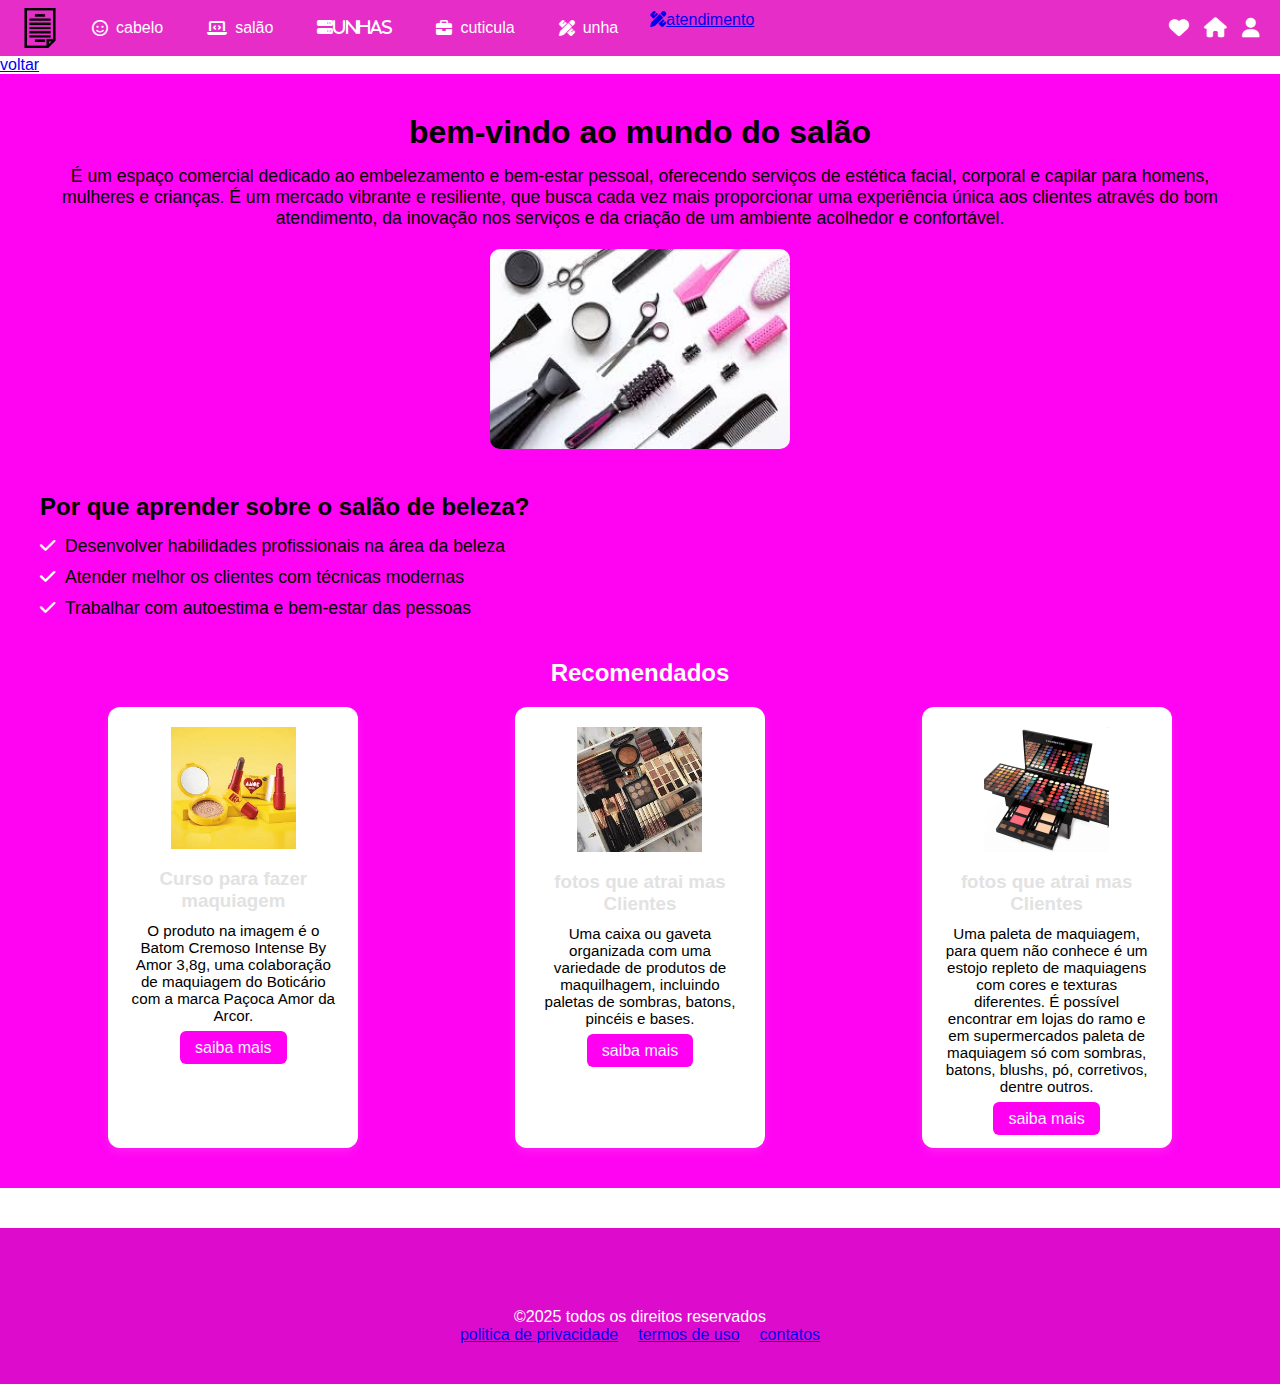
<file: index.html>
<!DOCTYPE html>
<html lang="pt-BR">
<head>
    <meta charset="UTF-8">
    <meta name="viewport" content="width=device-width, initial-scale=1.0">
    <title>Cabeçalho com Menu e Ícones</title>

    <!-- Importa os ícones do Font Awesome -->
    <!-- Essa biblioteca possui vários ícones prontos que podem ser usados com <i class="..."> -->
    <link rel="stylesheet" href="https://cdnjs.cloudflare.com/ajax/libs/font-awesome/6.5.0/css/all.min.css"&gt;

    <!-- Arquivo CSS externo onde você vai estilizar o cabeçalho -->
    <link rel="stylesheet" href="maquiagem.css">
    <link rel="stylesheet" href="maquiagem2.css">
</head>
<body>
   
<!-- Cabeçalho da página -->
<header class="cabecalho">
   
    <!-- Container do lado esquerdo: logo + menu -->
    <div class="container-esquerda">

        <!-- Logo do site -->
        <img src="caderno.png" alt="Logo" class="logo">

        <!-- Menu principal -->
        <ul class="lista-menu">

            <!-- ITEM 1: Programação -->
            <li>
                <!-- Ícone de código (fas = sólido, fa-code = ícone de código) -->
                <a href="#"><i class="fa-regular fa-face-smile"></i></i>cabelo</a>

                <!-- Submenu com linguagens -->
                <ul>
                    <!-- Ícone do Python (fab = marcas, fa-python = logo Python) -->
                    <li><a href="file:///C:/Users/aluno/Desktop/maquiagem/chapinha.html"><i class="fa-regular fa-heart"></i></i>chapinha</a></li>
                    <!-- Ícone do Java -->
                    <li><a href="#"><i class="fa-jelly-duo fa-regular fa-star"></i></i>pentes</a></li>
                    <!-- Ícone do JavaScript -->
                    <li><a href="#"><i class="fa-jelly-duo fa-regular fa-trophy"></i></i>escova</a></li>
                </ul>
            </li>

            <!-- ITEM 2: Front-end -->
            <li>
                <!-- Ícone laptop/código -->
                <a href="#"><i class="fas fa-laptop-code"></i>salão</a>
                <ul>
                    <li><a href="file:///C:/Users/aluno/Desktop/maquiagem/espelho.html"><i class="fa-solid fa-camera"></i></i>espelho</a></li>
                    <li><a href="#"><i class="fab fa-css3-alt"></i>toalhas</a></li>
                    <li><a href="#"><i class="fab fa-react"></i>shampoos</a></li>
                </ul>
            </li>

            <!-- ITEM 3: Infraestrutura -->
            <li>
                <a href="#"><i class="fas fa-server">unhas</i></a>
                <ul>
                    <li><a href="file:///C:/Users/aluno/Desktop/maquiagem/manicure.html"><i class="fas fa-network-wired"></i>manicure</a></li>
                    <li><a href="#"><i class="fas fa-cloud"></i>pedicure</a></li>
                </ul>
            </li>

            <!-- ITEM 4: Business -->
            <li>
                <a href="#"><i class="fas fa-briefcase"></i>cuticula</a>
                <ul>
                    <li><a href="file:///C:/Users/aluno/Desktop/maquiagem/alicate.html"><i class="fas fa-chart-line"></i> alicate</a></li>
                    <li><a href="#"><i class="fas fa-handshake"></i>esmalte</a></li>
                </ul>
            </li>

            <!-- ITEM 5: Design & UX -->
            <li>
                <a href="#"><i class="fas fa-pencil-ruler"></i>unha</a>
                <ul>
                    <li><a href="#"><i class="fas fa-paint-brush"></i>algodão</a></li>
                    <li><a href="#"><i class="fas fa-drafting-compass"></i>lixa de unhas</a></li>
                </ul>
            </li>

            <a href="file:///C:/Users/aluno/Desktop/maquiagem/atendimento.html"><i class="fas fa-pencil-ruler"></i>atendimento</a>
            <ul>
    </div>

    <!-- Container do lado direito: ícones de atalho -->
    <div class="container-direita">
        <!-- Ícone de coração -->
        <a href="#"><i class="fas fa-heart"></i></a>
        <!-- Ícone de home -->
        <a href="#"><i class="fas fa-home"></i></a>
        <!-- Ícone de usuário -->
        <a href="#"><i class="fas fa-user"></i></a>
    </div>
</header>
 <a href="maquiagem.html"class="btn-voltar">
      <span class="setinha"></span>
      voltar
 </a>
<!--segunda parte da pagina -->
<main class="conteudo">

    <!-- seção 1:introdução-->
     <section class="introducao">
        <h1>bem-vindo ao mundo do salão</h1>
        <p>É um espaço comercial dedicado ao embelezamento e bem-estar pessoal, oferecendo serviços de estética facial, corporal e capilar para homens, mulheres e crianças. 
 É um mercado vibrante e resiliente, que busca cada vez mais proporcionar uma experiência única aos clientes através do bom atendimento, da inovação nos serviços e da criação de 
    um ambiente acolhedor e confortável.</p>
    <img src="salão.jpg" alt="imagem de salão">
     </section>
     <section class="beneficios">
        <h2>Por que aprender sobre o salão de beleza?</h2>
        <ul>
            <li><i class="fa-solid fa-check"></i>Desenvolver habilidades profissionais na área da beleza</li>
            <li><i class="fa-solid fa-check"></i>Atender melhor os clientes com técnicas modernas</li>
            <li><i class="fa-solid fa-check"></i>Trabalhar com autoestima e bem-estar das pessoas</li>
        </ul>
     </section>
    </div>
    <section class="recursos">
        <h2> Recomendados</h2>
        <div class="cards">
            <div class="card">
                <img src="maquiagem2.jpg"alt="maquiagem">
                <h3>Curso para fazer maquiagem</h3>
                <p>O produto na imagem é o Batom Cremoso Intense By Amor 3,8g, uma colaboração de maquiagem do Boticário com a marca 
                    Paçoca Amor da Arcor. </p>
                    <A href="file:///C:/Users/aluno/Desktop/maquiagem/contato.html">saiba mais</a>
            </div>
        <div class="card">
            <img src="maquiagem3.jpg" alt="maquiagem3">
            <h3>fotos que atrai mas Clientes</h3>
            <p>Uma caixa ou gaveta organizada com uma variedade de produtos de maquilhagem, incluindo paletas de sombras,
                 batons, pincéis e bases.</p>
            <A href="file:///C:/Users/aluno/Desktop/maquiagem/paleta.html">saiba mais</a>
        </div>
                <div class="card">
                    <img src="paleta.jpg" alt="paleta">
                    <h3>fotos que atrai mas Clientes</h3>
                    <p>Uma paleta de maquiagem, para quem não conhece é um estojo repleto de maquiagens com cores e texturas diferentes. É possível encontrar em lojas do ramo 
                        e em supermercados paleta de maquiagem só com sombras, batons, blushs, pó, corretivos, dentre outros.</p>
                    <A href="file:///C:/Users/aluno/Desktop/maquiagem/paleta.html#">saiba mais</a>
                        </div>
                        </div>
    </section>
    </main>
    <footer class="rodape">
    <div class="container rodape">
    <p>&copy;2025 todos os direitos reservados</p>
    <ul class="links-rodape">
        <li><a href="file:///C:/Users/aluno/Desktop/maquiagem/paleta.html#">politica de privacidade</a></li>
        <li><a href="file:///C:/Users/aluno/Desktop/maquiagem/paleta.html#">termos de uso </a></li>
        <li><a href="file:///C:/Users/aluno/Desktop/maquiagem/contato.html">contatos</a></li>
    </ul>
    </div>
    
    </div>
    </footer>
    </body>
    </html>

</main>
</body>
</html>
</file>
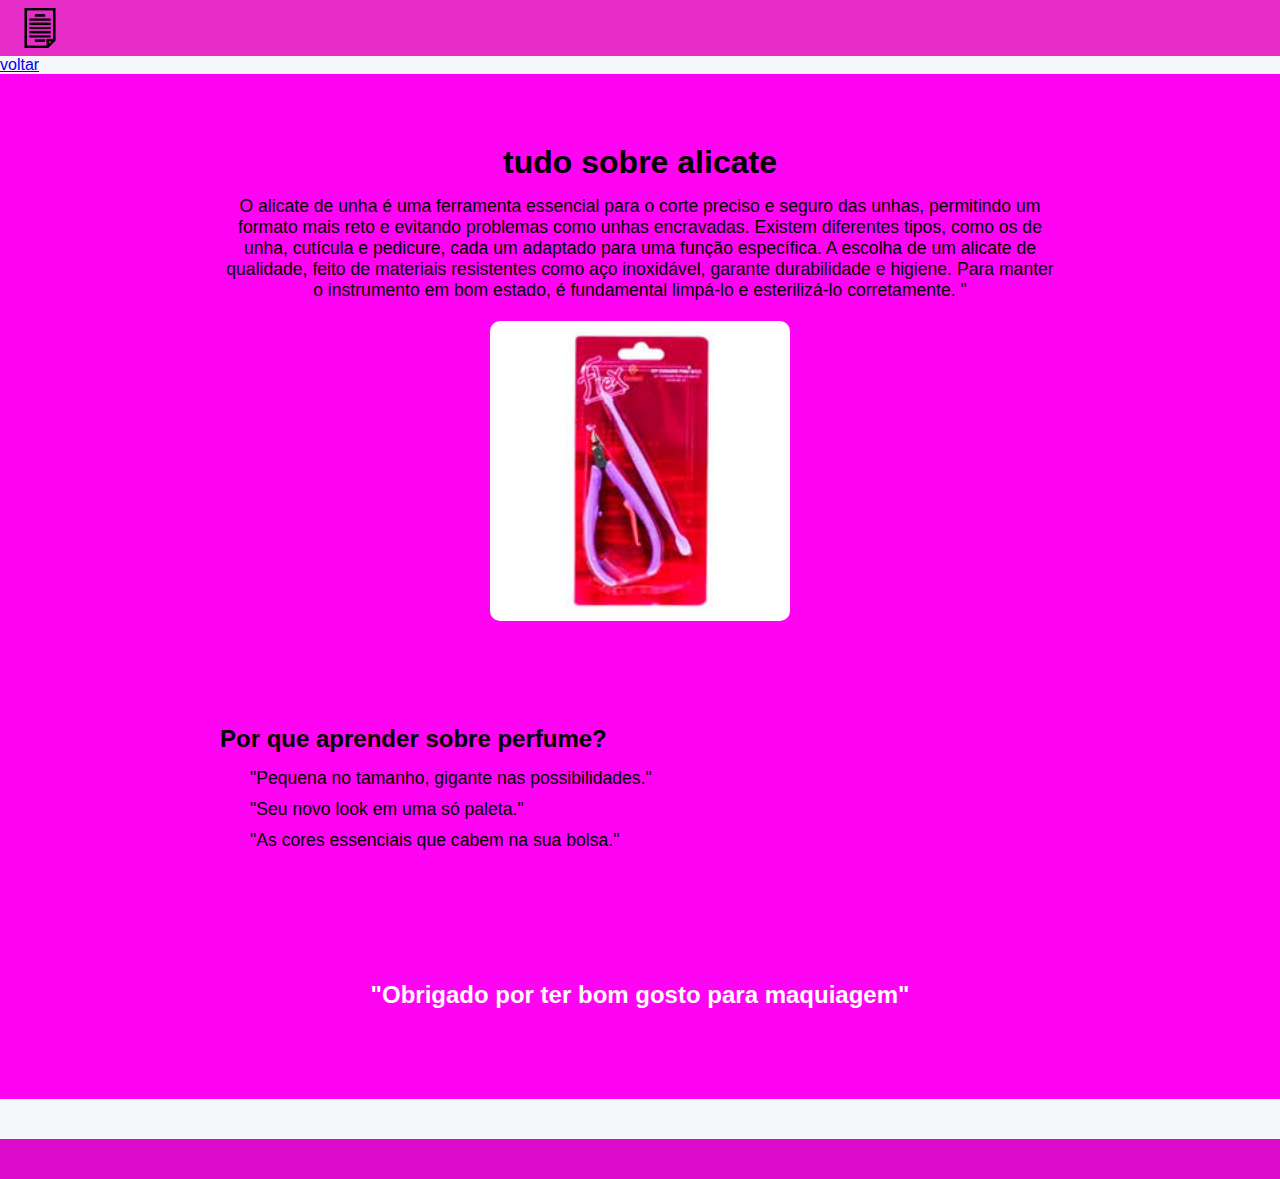
<file: alicate.html>
<!DOCTYPE html>
<html lang="pt-BR">
<head>
    <meta charset="UTF-8">
    <meta name="viewport" content="width=device-width, initial-scale=1.0">
    <title>Cabeçalho com Menu e Ícones</title>

    <!-- Importa os ícones do Font Awesome -->
    <!-- Essa biblioteca possui vários ícones prontos que podem ser usados com <i class="..."> -->
    <link rel="stylesheet" href="file:///C:/Users/aluno/Desktop/2108/index.html#"&gt;

    <!-- Arquivo CSS externo onde você vai estilizar o cabeçalho -->
    <link rel="stylesheet" href="maquiagem.css">
    <link rel="stylesheet" href="maquiagem2.css">
    <link rel="stylesheet" href="alicate.css">
</head>
<body>
   
<!-- Cabeçalho da página -->
<header class="cabecalho">
   
    <!-- Container do lado esquerdo: logo + menu -->
    <div class="container-esquerda">

        <!-- Logo do site -->
        <img src="caderno.png" alt="Logo" class="logo">

             

    </div>

    <!-- Container do lado direito: ícones de atalho -->
    <div class="container-direita">
        <!-- Ícone de coração -->
        <a href="#"><i class="fas fa-heart"></i></a>
        <!-- Ícone de home -->
        <a href="#"><i class="fas fa-home"></i></a>
        <!-- Ícone de usuário -->
        <a href="#"><i class="fas fa-user"></i></a>
    </div>
</header>
<a href="maquiagem.html"class="btn-voltar">
    <span class="setinha"></span>
    voltar
</a>

<!--segunda parte da página-->
<main class="conteudo">
     
    <!--seção 1: introdução-->
    <section class="introducao">
        <h1> tudo sobre alicate</h1>
        <p>O alicate de unha é uma ferramenta essencial para o corte preciso e seguro das unhas, permitindo um formato mais reto e evitando problemas como unhas encravadas.
             Existem diferentes tipos, como os de unha, cutícula e pedicure, cada um adaptado para uma função específica. A escolha de um alicate de qualidade, feito de materiais 
             resistentes como aço inoxidável, garante durabilidade e higiene. Para manter o instrumento em bom estado, é fundamental limpá-lo e esterilizá-lo corretamente. 
            "

        </p>
              <img src="alicate.jpg" alt="imagem de perfume">
    </section>
    <section class="beneficios">
        <h2>Por que aprender sobre perfume?</h2>
        <ul>
            <li><i class="fa-solid fa-check"></i> "Pequena no tamanho, gigante nas possibilidades."<li></li>
            <li><i class="fa-solid fa-check"></i> "Seu novo look em uma só paleta."</li></li>
            <li><i class="fa-solid fa-check"></i> "As cores essenciais que cabem na sua bolsa."</li></li>
        </ul>
    </section>
    <section class="recursos">
        <h2> "Obrigado por ter bom gosto para maquiagem"</h2>
        
 </section>
</main>
 <footer class="rodape">
   
</ul>
    </div>
 </footer>
</body>
</html>
</file>
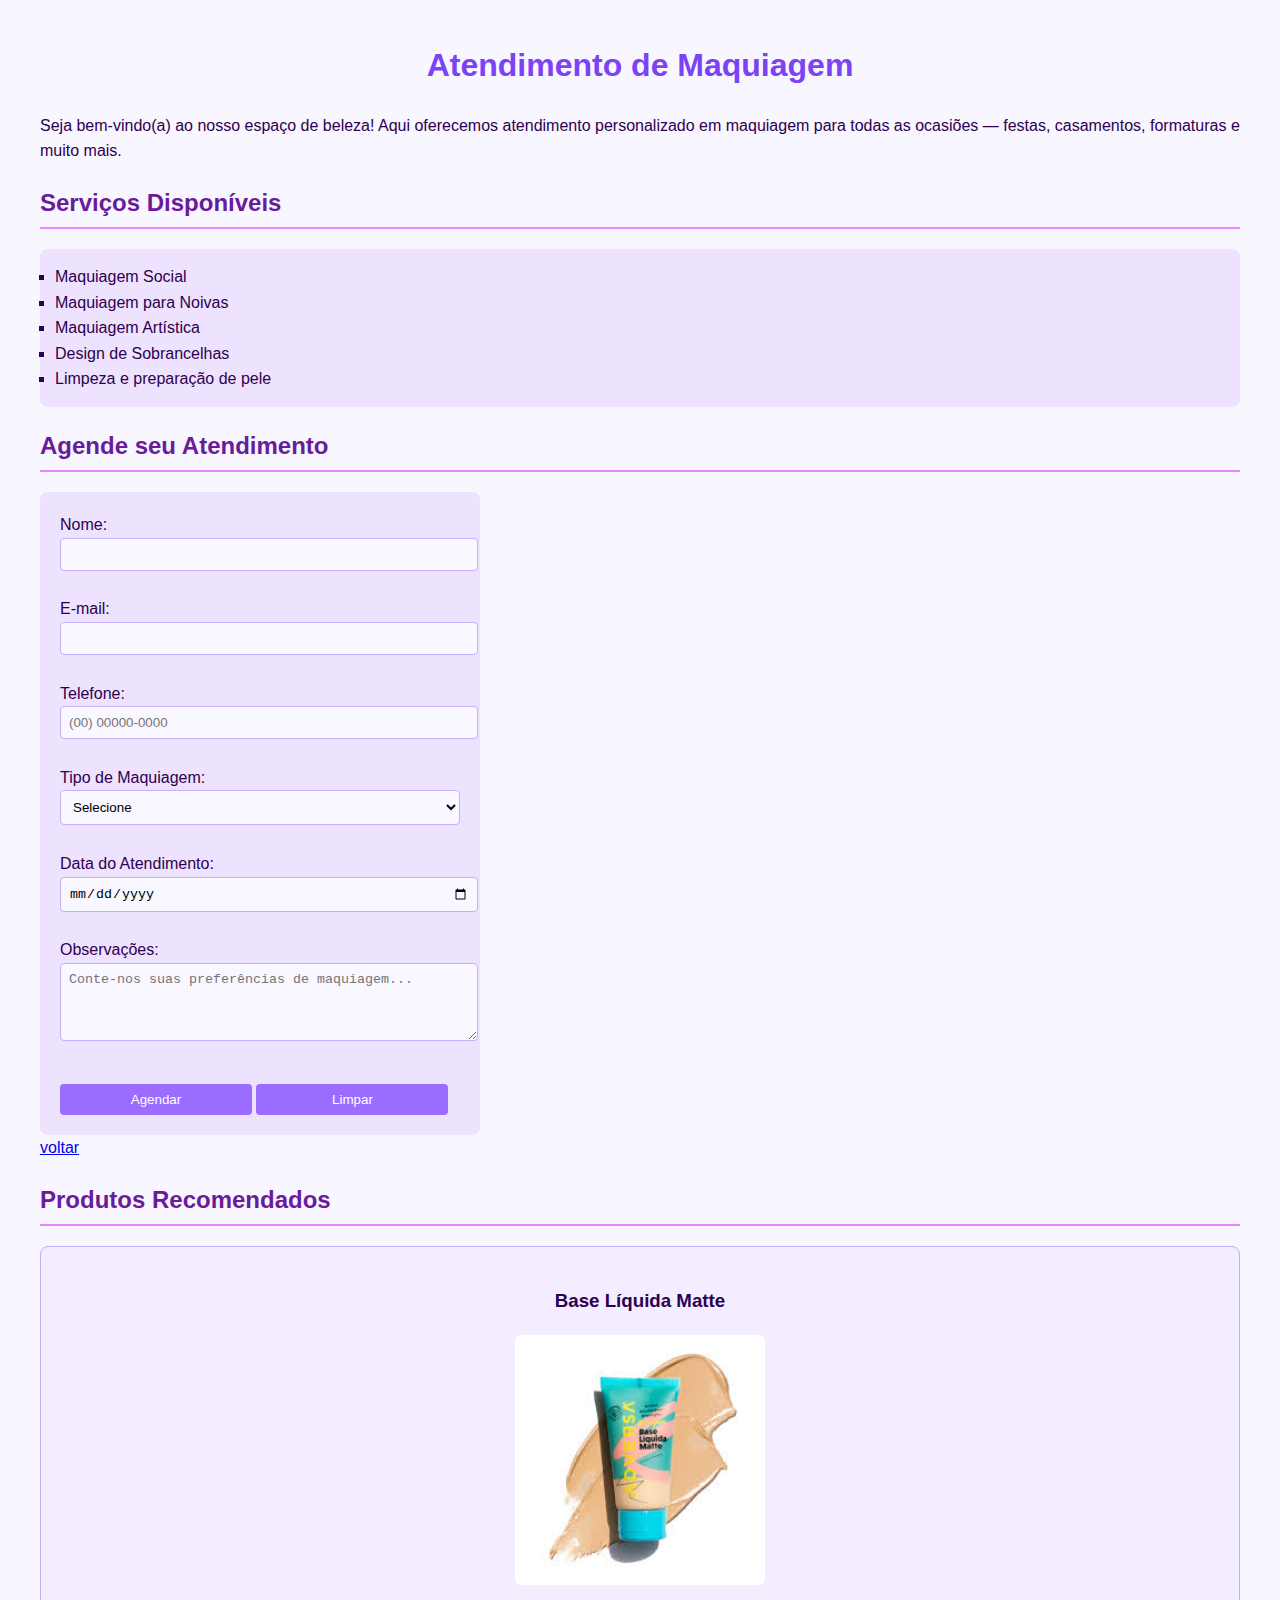
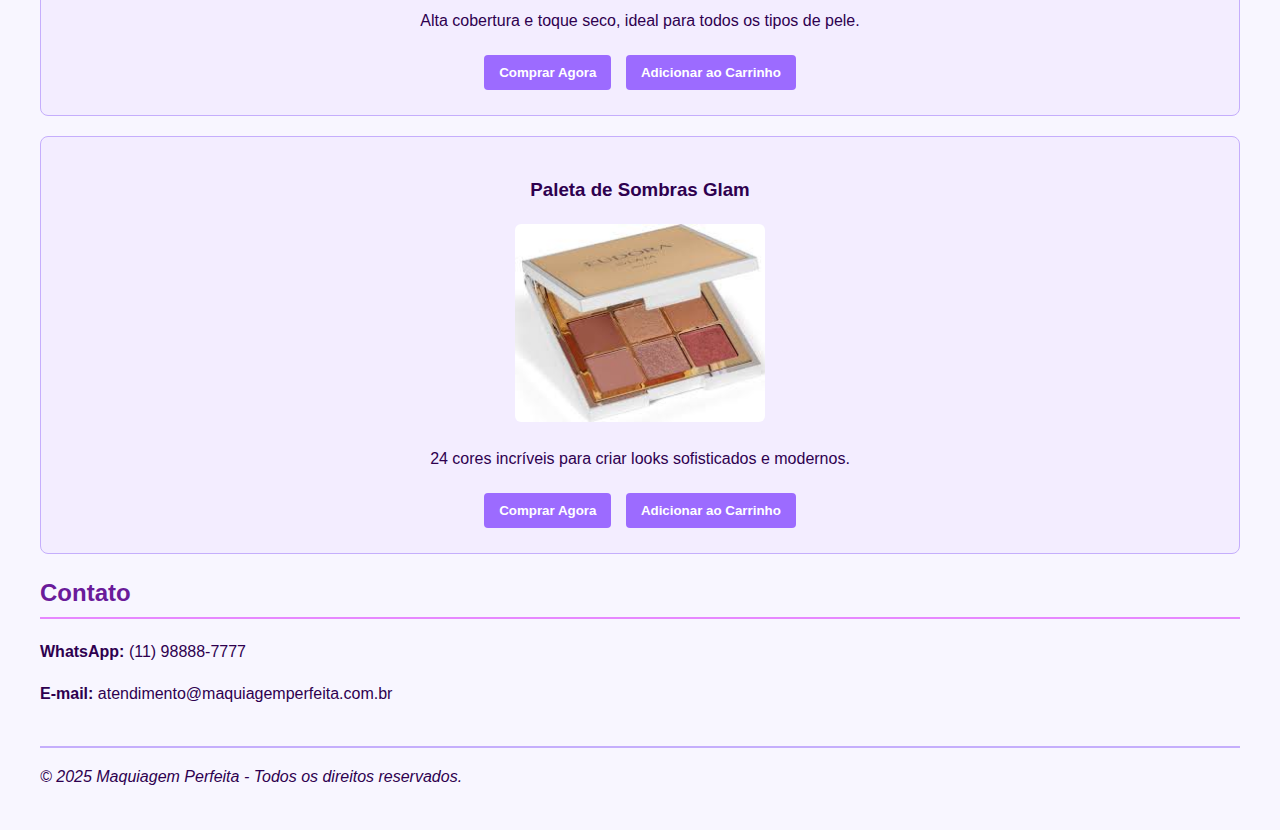
<file: atendimento.html>
<!DOCTYPE html>
<html lang="pt-BR">
<head>
    <meta charset="UTF-8">
    <title>Atendimento de Maquiagem</title>
    <link rel="stylesheet" href="atendimento.css">
</head>
<body>
    <h1>Atendimento de Maquiagem</h1>

    <p>Seja bem-vindo(a) ao nosso espaço de beleza! Aqui oferecemos atendimento personalizado em maquiagem para todas as ocasiões — festas, casamentos, formaturas e muito mais.</p>

    <h2>Serviços Disponíveis</h2>
    <ul>
        <li>Maquiagem Social</li>
        <li>Maquiagem para Noivas</li>
        <li>Maquiagem Artística</li>
        <li>Design de Sobrancelhas</li>
        <li>Limpeza e preparação de pele</li>
    </ul>

    <h2>Agende seu Atendimento</h2>
    <form action="#" method="post">
        <label for="nome">Nome:</label><br>
        <input type="text" id="nome" name="nome" required><br><br>

        <label for="email">E-mail:</label><br>
        <input type="email" id="email" name="email" required><br><br>

        <label for="telefone">Telefone:</label><br>
        <input type="tel" id="telefone" name="telefone" placeholder="(00) 00000-0000" required><br><br>

        <label for="servico">Tipo de Maquiagem:</label><br>
        <select id="servico" name="servico" required>
            <option value="">Selecione</option>
            <option value="social">Maquiagem Social</option>
            <option value="noiva">Maquiagem para Noivas</option>
            <option value="artistica">Maquiagem Artística</option>
            <option value="sobrancelha">Design de Sobrancelhas</option>
        </select><br><br>

        <label for="data">Data do Atendimento:</label><br>
        <input type="date" id="data" name="data" required><br><br>

        <label for="mensagem">Observações:</label><br>
        <textarea id="mensagem" name="mensagem" rows="4" cols="30" placeholder="Conte-nos suas preferências de maquiagem..."></textarea><br><br>

        <input type="submit" value="Agendar">
        <input type="reset" value="Limpar">
    </form>
    <header>
        <a href="maquiagem.html"class="btn-voltar">
            <span class="setinha"></span>
            voltar
       </a>

    <h2>Produtos Recomendados</h2>
    <div class="produto">
        <h3>Base Líquida Matte</h3>
        <img src="base.jpg" alt="Base líquida" width="250">
        <p>Alta cobertura e toque seco, ideal para todos os tipos de pele.</p>
        <button>Comprar Agora</button>
        <button>Adicionar ao Carrinho</button>
    </div>

    <div class="produto">
        <h3>Paleta de Sombras Glam</h3>
        <img src="paleta2.jpg" alt="Paleta de sombras" width="250">
        <p>24 cores incríveis para criar looks sofisticados e modernos.</p>
        <button>Comprar Agora</button>
        <button>Adicionar ao Carrinho</button>
    </div>

    <h2>Contato</h2>
    <p><strong>WhatsApp:</strong> (11) 98888-7777</p>
    <p><strong>E-mail:</strong> atendimento@maquiagemperfeita.com.br</p>

    <hr>
    <p><em>© 2025 Maquiagem Perfeita - Todos os direitos reservados.</em></p>
</body>
</html>
</header>
</file>
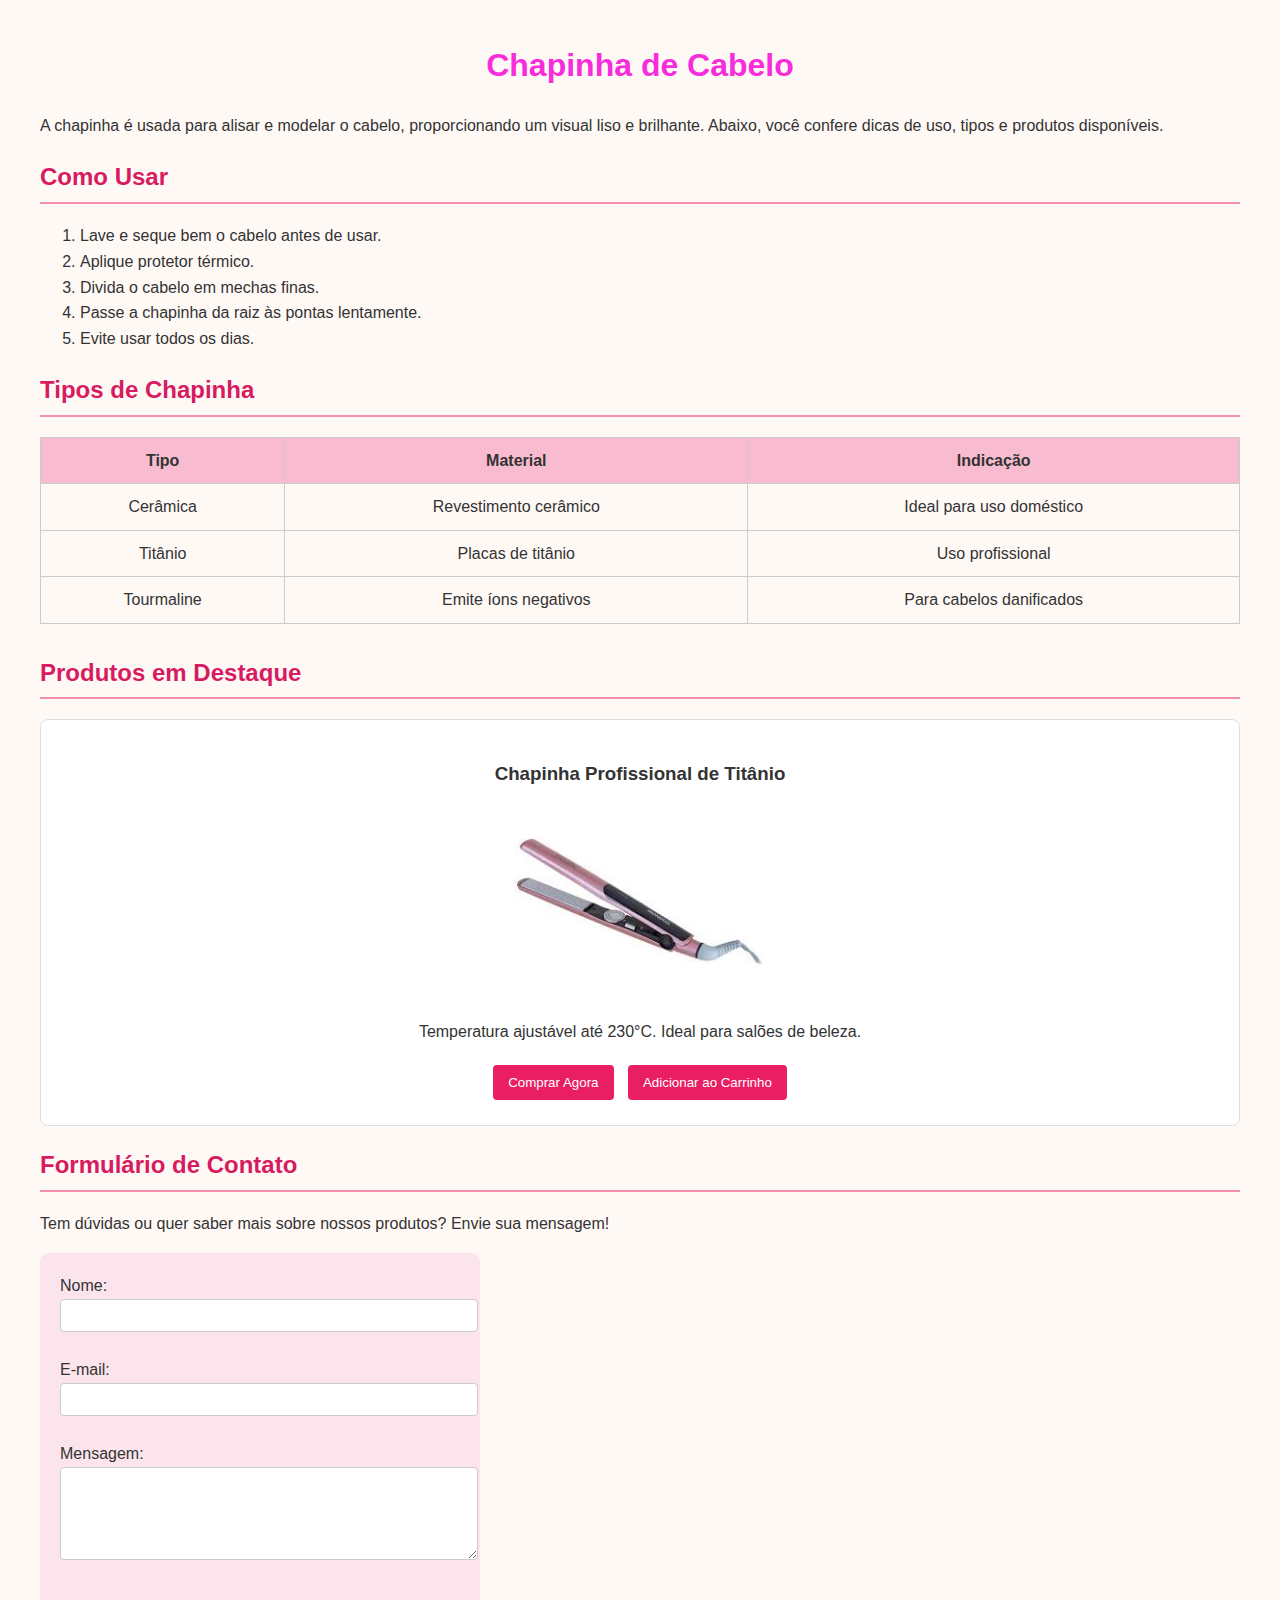
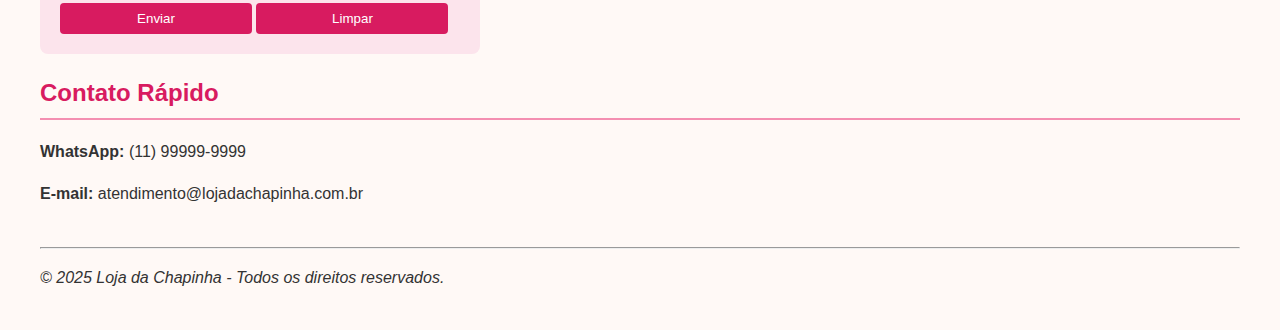
<file: chapinha.html>
<!DOCTYPE html>
<html lang="pt-BR">
<head>
    <meta charset="UTF-8">
    <title>Chapinha - Loja e Dicas</title>
    <!-- linka o CSS externo -->
    <link rel="stylesheet" href="chapinha.css">
</head>
<body>
    <h1>Chapinha de Cabelo</h1>

    <p>A chapinha é usada para alisar e modelar o cabelo, proporcionando um visual liso e brilhante. Abaixo, você confere dicas de uso, tipos e produtos disponíveis.</p>

    <h2>Como Usar</h2>
    <ol>
        <li>Lave e seque bem o cabelo antes de usar.</li>
        <li>Aplique protetor térmico.</li>
        <li>Divida o cabelo em mechas finas.</li>
        <li>Passe a chapinha da raiz às pontas lentamente.</li>
        <li>Evite usar todos os dias.</li>
    </ol>

    <h2>Tipos de Chapinha</h2>
    <table>
        <tr>
            <th>Tipo</th>
            <th>Material</th>
            <th>Indicação</th>
        </tr>
        <tr>
            <td>Cerâmica</td>
            <td>Revestimento cerâmico</td>
            <td>Ideal para uso doméstico</td>
        </tr>
        <tr>
            <td>Titânio</td>
            <td>Placas de titânio</td>
            <td>Uso profissional</td>
        </tr>
        <tr>
            <td>Tourmaline</td>
            <td>Emite íons negativos</td>
            <td>Para cabelos danificados</td>
        </tr>
    </table>

    <h2>Produtos em Destaque</h2>

    <div class="produto">
        <h3>Chapinha Profissional de Titânio</h3>
        <img src="chapinha.jpg" alt="Chapinha de titânio">
        <p>Temperatura ajustável até 230°C. Ideal para salões de beleza.</p>
        <button>Comprar Agora</button>
        <button>Adicionar ao Carrinho</button>
    </div>


    <h2>Formulário de Contato</h2>
    <p>Tem dúvidas ou quer saber mais sobre nossos produtos? Envie sua mensagem!</p>

    <form action="#" method="post">
        <label for="nome">Nome:</label><br>
        <input type="text" id="nome" name="nome" required><br><br>

        <label for="email">E-mail:</label><br>
        <input type="email" id="email" name="email" required><br><br>

        <label for="mensagem">Mensagem:</label><br>
        <textarea id="mensagem" name="mensagem" rows="5" cols="30" required></textarea><br><br>

        <input type="submit" value="Enviar">
        <input type="reset" value="Limpar">
    </form>

    <h2>Contato Rápido</h2>
    <p><strong>WhatsApp:</strong> (11) 99999-9999</p>
    <p><strong>E-mail:</strong> atendimento@lojadachapinha.com.br</p>

    <hr>
    <p><em>© 2025 Loja da Chapinha - Todos os direitos reservados.</em></p>
</body>
</html>
</file>
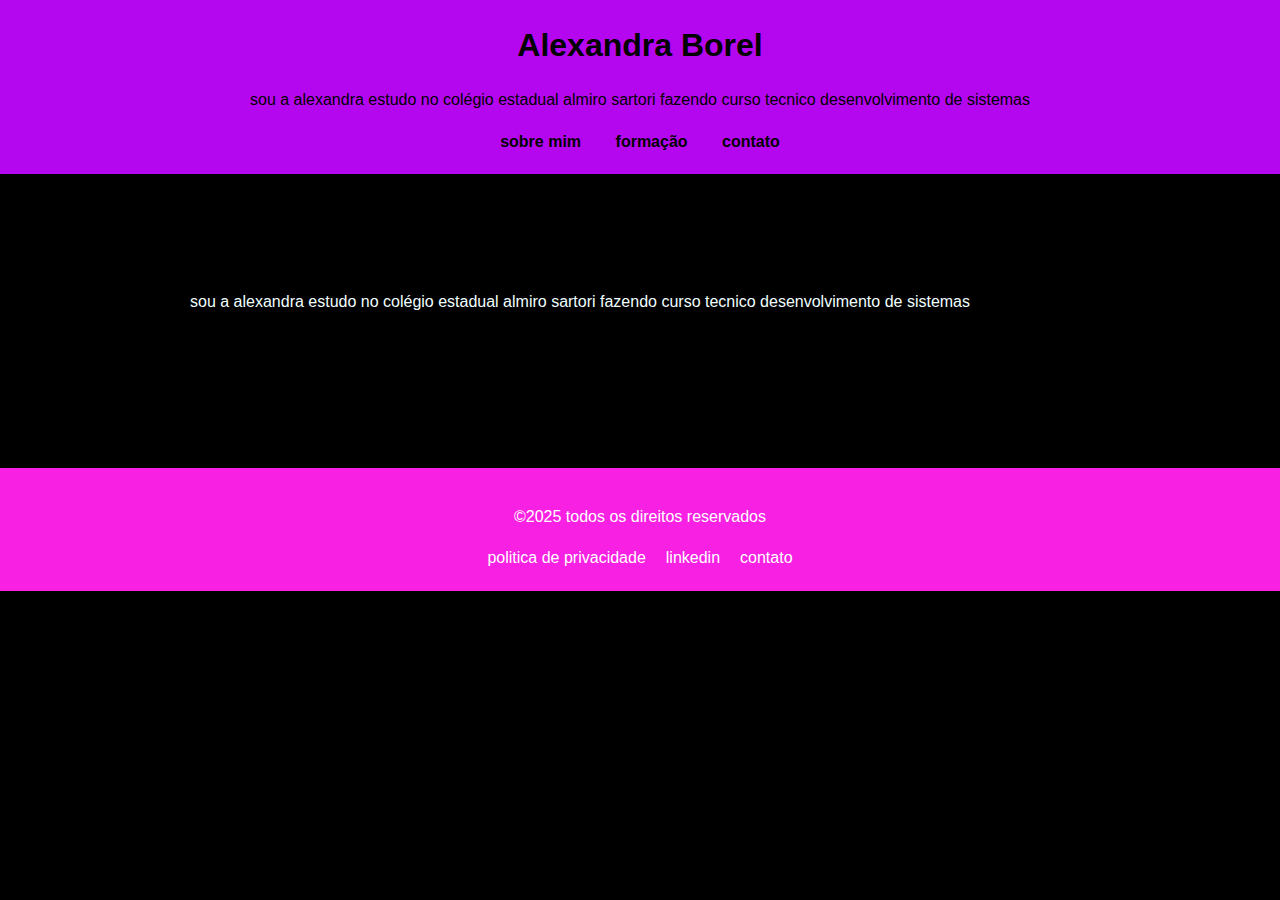
<file: contato.html>
<!DOCTYPE html>
<html lang="en">
<head>
    <meta charset="UTF-8">
    <meta name="viewport" content="width=device-width, initial-scale=1.0">
    <title>Sobre mim</title>
    <link rel="stylesheet" href="contato.css">
<body>
    
    <header>
        <h1>Alexandra Borel</h1>
        <p>sou  a alexandra estudo no colégio estadual almiro sartori fazendo curso 
            tecnico desenvolvimento de sistemas</p>
        <nav>
            <a href="#sobre">sobre mim</a>
            <a href="#formação">formação</a>
            <a href="#contato">contato</a>
        </nav>
    </header>

    <section id="sobre">
        <div class="card">
        <h2>sobre mim </h2>
        <p>sou  a alexandra estudo no colégio estadual almiro sartori fazendo curso 
            tecnico desenvolvimento de sistemas</p>
            <h2>formação</h2>
           
        </div>
    </section>
    <footer class="rodape"
  <div class="container rodape">
    <p>&copy;2025 todos os direitos reservados</p>
    <ul class="links-rodape">
        <li><a href="file:///C:/Users/aluno/Desktop/maquiagem/maquiagem.html#">politica de privacidade</a></li>
        <li><a href="https://www.linkedin.com/feed/">linkedin </a></li>
        <li><a href=""></a>contato</li>

    </ul>
   </div>
</body>
</html>
</file>
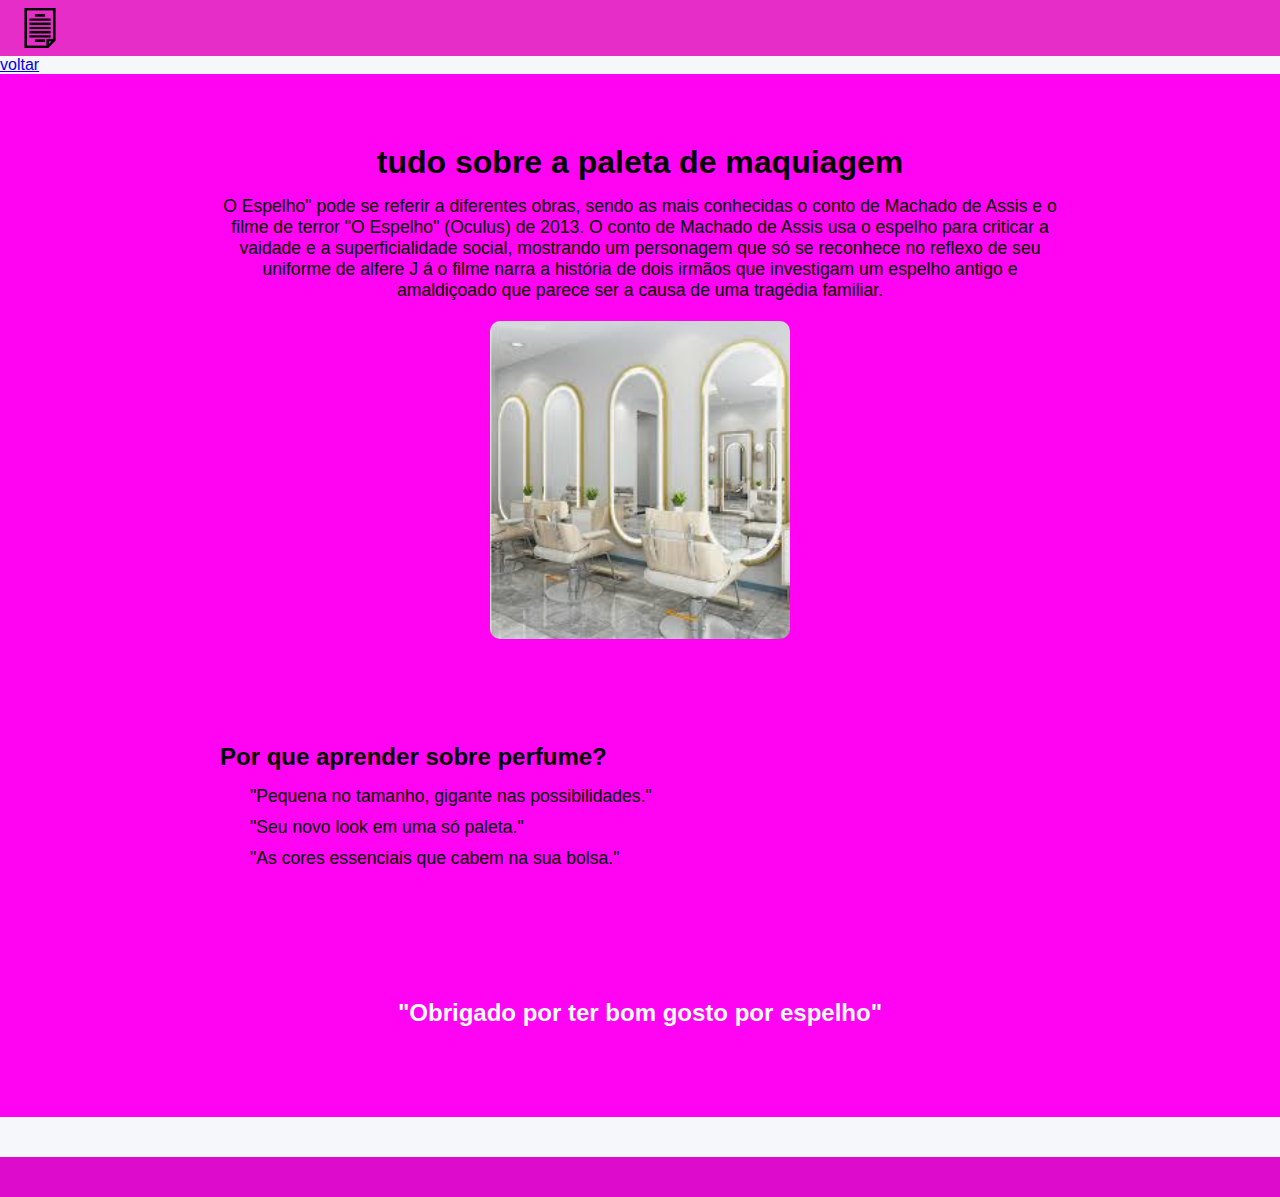
<file: espelho.html>
<!DOCTYPE html>
<html lang="pt-BR">
<head>
    <meta charset="UTF-8">
    <meta name="viewport" content="width=device-width, initial-scale=1.0">
    <title>Cabeçalho com Menu e Ícones</title>

    <!-- Importa os ícones do Font Awesome -->
    <!-- Essa biblioteca possui vários ícones prontos que podem ser usados com <i class="..."> -->
    <link rel="stylesheet" href="file:///C:/Users/aluno/Desktop/2108/index.html#"&gt;

    <!-- Arquivo CSS externo onde você vai estilizar o cabeçalho -->
    <link rel="stylesheet" href="maquiagem.css">
    <link rel="stylesheet" href="maquiagem2.css">
    <link rel="stylesheet" href="espelho.css">
</head>
<body>
   
<!-- Cabeçalho da página -->
<header class="cabecalho">
   
    <!-- Container do lado esquerdo: logo + menu -->
    <div class="container-esquerda">

        <!-- Logo do site -->
        <img src="caderno.png" alt="Logo" class="logo">

             

    </div>

    <!-- Container do lado direito: ícones de atalho -->
    <div class="container-direita">
        <!-- Ícone de coração -->
        <a href="#"><i class="fas fa-heart"></i></a>
        <!-- Ícone de home -->
        <a href="#"><i class="fas fa-home"></i></a>
        <!-- Ícone de usuário -->
        <a href="#"><i class="fas fa-user"></i></a>
    </div>
</header>
<a href="maquiagem.html"class="btn-voltar">
    <span class="setinha"></span>
    voltar
</a>

<!--segunda parte da página-->
<main class="conteudo">
     
    <!--seção 1: introdução-->
    <section class="introducao">
        <h1> tudo sobre a paleta de maquiagem</h1>
        <p>O Espelho" pode se referir a diferentes obras, sendo as mais conhecidas o conto de Machado de Assis e o filme de terror "O Espelho" (Oculus) de 2013.
             O conto de Machado de Assis usa o espelho para criticar a vaidade e a superficialidade social, mostrando um personagem que só se reconhece no reflexo de seu uniforme de alfere J
         á o filme narra a história de dois irmãos que investigam um espelho antigo e amaldiçoado que parece ser a causa de uma tragédia familiar.   </p>
              <img src="espelho.jpg" alt="imagem de perfume">
    </section>
    <section class="beneficios">
        <h2>Por que aprender sobre perfume?</h2>
        <ul>
            <li><i class="fa-solid fa-check"></i> "Pequena no tamanho, gigante nas possibilidades."<li></li>
            <li><i class="fa-solid fa-check"></i> "Seu novo look em uma só paleta."</li></li>
            <li><i class="fa-solid fa-check"></i> "As cores essenciais que cabem na sua bolsa."</li></li>
        </ul>
    </section>
    <section class="recursos">
        <h2> "Obrigado por ter bom gosto por espelho"</h2>
        
 </section>
</main>
 <footer class="rodape">
   
</ul>
    </div>
 </footer>
</body>
</html>
</file>
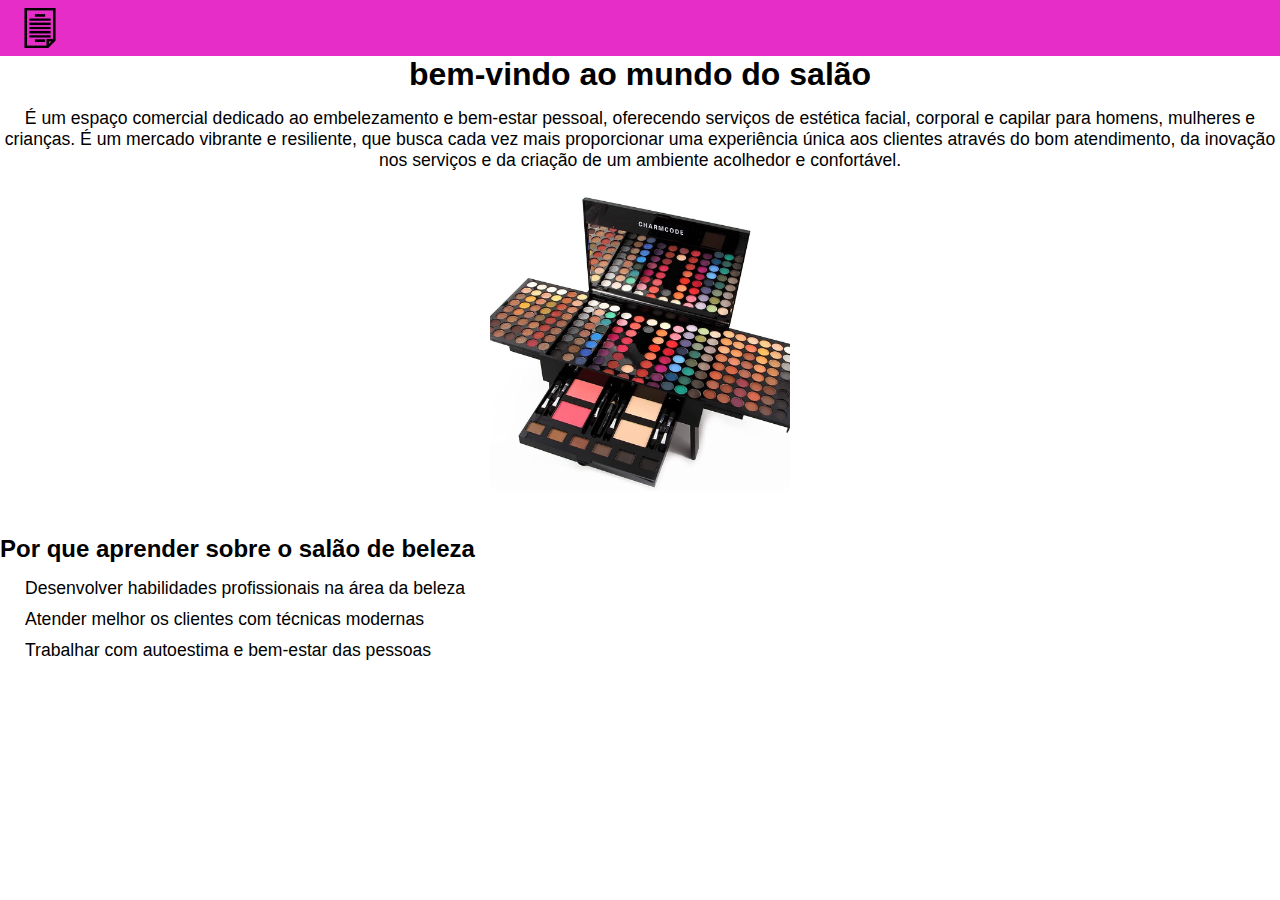
<file: foto.html>
<!DOCTYPE html>
<html lang="pt-BR">
<head>
    <meta charset="UTF-8">
    <meta name="viewport" content="width=device-width, initial-scale=1.0">
    <title>Cabeçalho com Menu e Ícones</title>

    <!-- Importa os ícones do Font Awesome -->
    <!-- Essa biblioteca possui vários ícones prontos que podem ser usados com <i class="..."> -->
    <link rel="stylesheet" href="https://cdnjs.cloudflare.com/ajax/libs/font-awesome/6.5.0/css/all.min.css"&gt;

    <!-- Arquivo CSS externo onde você vai estilizar o cabeçalho -->
   <link rel="stylesheet" href="maquiagem.css">
   <link rel="stylesheet" href="maquiagem2.css">
 
</head>
<body>
   
<!-- Cabeçalho da página -->
<header class="cabecalho">
   
    <!-- Container do lado esquerdo: logo + menu -->
    <div class="container-esquerda">

        <!-- Logo do site -->
        <img src="caderno.png" alt="Logo" class="logo">

        <!-- Menu principal -->
        <ul class="lista-menu">

         
</header>
     
    <!--seção 1: introdução-->
    <section class="introducao">
            <h1>bem-vindo ao mundo do salão</h1>
            <p>É um espaço comercial dedicado ao embelezamento e bem-estar pessoal, oferecendo serviços de estética facial, corporal e capilar para homens, mulheres e crianças. 
     É um mercado vibrante e resiliente, que busca cada vez mais proporcionar uma experiência única aos clientes através do bom atendimento, da inovação nos serviços e da criação de 
        um ambiente acolhedor e confortável.</p>
              <img src="paleta.jpg" alt="imagem de perfume">
    </section>
    <section class="beneficios">
        <h2>Por que aprender sobre o salão de beleza</h2>
        <ul>
            <li><i class="fa-solid fa-check"></i>Desenvolver habilidades profissionais na área da beleza</li>
            <li><i class="fa-solid fa-check"></i>Atender melhor os clientes com técnicas modernas</li>
            <li><i class="fa-solid fa-check"></i>Trabalhar com autoestima e bem-estar das pessoas</li>
        </ul>
    </section>
</file>
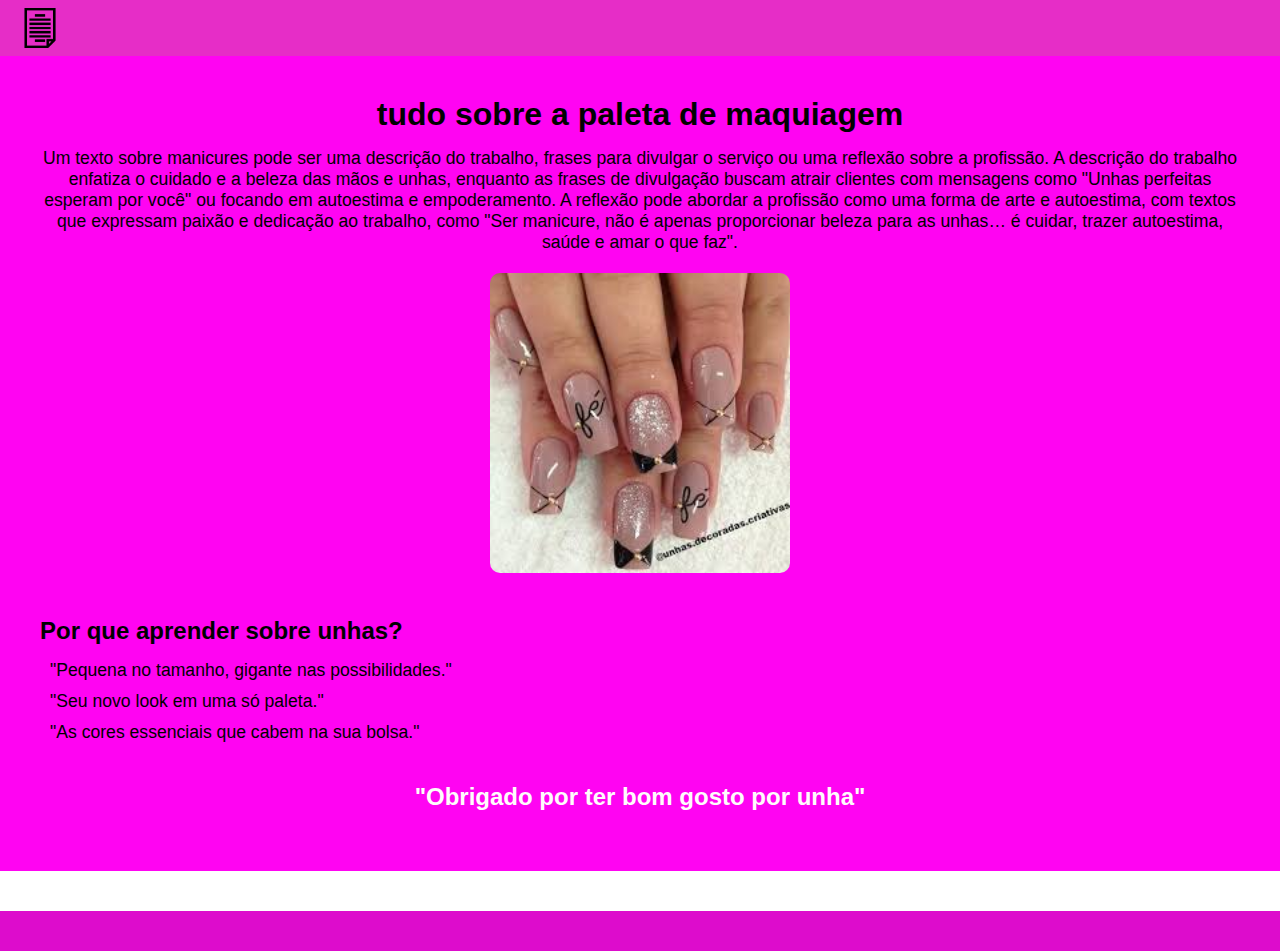
<file: manicure.html>
<!DOCTYPE html>
<html lang="pt-BR">
<head>
    <meta charset="UTF-8">
    <meta name="viewport" content="width=device-width, initial-scale=1.0">
    <title>Cabeçalho com Menu e Ícones</title>

    <!-- Importa os ícones do Font Awesome -->
    <!-- Essa biblioteca possui vários ícones prontos que podem ser usados com <i class="..."> -->
    <link rel="stylesheet" href="file:///C:/Users/aluno/Desktop/2108/index.html#"&gt;

    <!-- Arquivo CSS externo onde você vai estilizar o cabeçalho -->
    <link rel="stylesheet" href="maquiagem.css">
    <link rel="stylesheet" href="maquiagem2.css">
    <link rel="stylesheet" href="manicure.css">
</head>
<body>
   
<!-- Cabeçalho da página -->
<header class="cabecalho">
   
    <!-- Container do lado esquerdo: logo + menu -->
    <div class="container-esquerda">

        <!-- Logo do site -->
        <img src="caderno.png" alt="Logo" class="logo">

             

    </div>

    <!-- Container do lado direito: ícones de atalho -->
    <div class="container-direita">
        <!-- Ícone de coração -->
        <a href="#"><i class="fas fa-heart"></i></a>
        <!-- Ícone de home -->
        <a href="#"><i class="fas fa-home"></i></a>
        <!-- Ícone de usuário -->
        <a href="#"><i class="fas fa-user"></i></a>
    </div>
</header>
<!--segunda parte da página-->
<main class="conteudo">
     
    <!--seção 1: introdução-->
    <section class="introducao">
        <h1> tudo sobre a paleta de maquiagem</h1>
        <p>Um texto sobre manicures pode ser uma descrição do trabalho, frases para divulgar o serviço ou uma reflexão sobre a profissão.
             A descrição do trabalho enfatiza o cuidado e a beleza das mãos e unhas, enquanto as frases de divulgação buscam atrair clientes com mensagens como 
             "Unhas perfeitas esperam por você" ou focando em autoestima e empoderamento. A reflexão pode abordar a profissão como uma forma de arte e autoestima,
              com textos que expressam paixão e dedicação ao trabalho, como "Ser manicure, não é apenas proporcionar beleza para as unhas… é cuidar, trazer autoestima, saúde e amar o que faz". 
        </p>
              <img src="unha.jpg" alt="imagem de perfume">
    </section>
    <section class="beneficios">
        <h2>Por que aprender sobre unhas?</h2>
        <ul>
            <li><i class="fa-solid fa-check"></i> "Pequena no tamanho, gigante nas possibilidades."<li></li>
            <li><i class="fa-solid fa-check"></i> "Seu novo look em uma só paleta."</li></li>
            <li><i class="fa-solid fa-check"></i> "As cores essenciais que cabem na sua bolsa."</li></li> 
        </ul>
    </section>
    <section class="recursos">
        <h2> "Obrigado por ter bom gosto por unha"</h2>
        
 </section>
</main>
 <footer class="rodape">
   
</ul>
    </div>
 </footer>
</body>
</html>
</file>
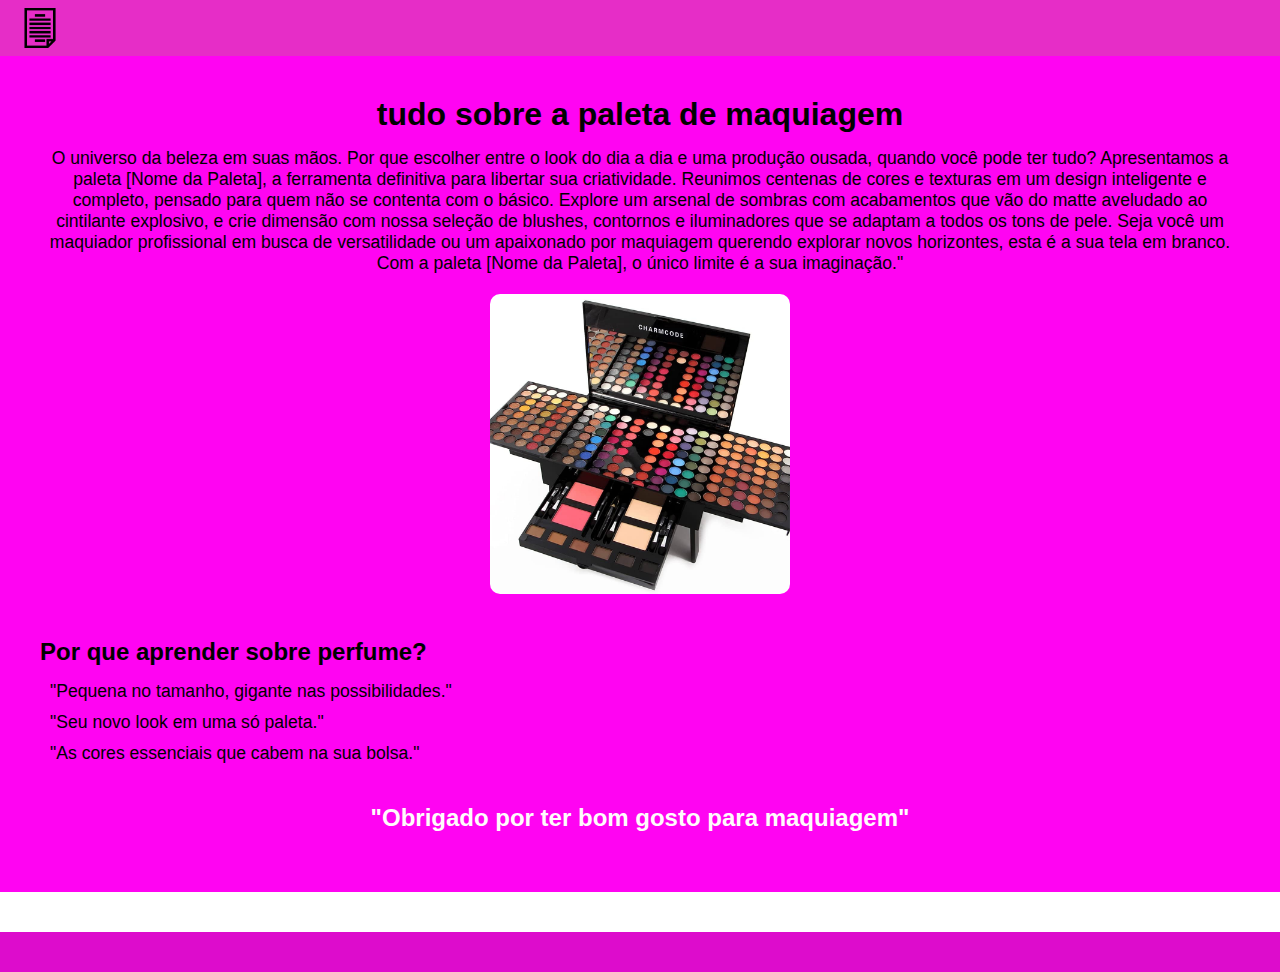
<file: paleta.html>
<!DOCTYPE html>
<html lang="pt-BR">
<head>
    <meta charset="UTF-8">
    <meta name="viewport" content="width=device-width, initial-scale=1.0">
    <title>Cabeçalho com Menu e Ícones</title>

    <!-- Importa os ícones do Font Awesome -->
    <!-- Essa biblioteca possui vários ícones prontos que podem ser usados com <i class="..."> -->
    <link rel="stylesheet" href="file:///C:/Users/aluno/Desktop/2108/index.html#"&gt;

    <!-- Arquivo CSS externo onde você vai estilizar o cabeçalho -->
    <link rel="stylesheet" href="maquiagem.css">
    <link rel="stylesheet" href="maquiagem2.css">
</head>
<body>
   
<!-- Cabeçalho da página -->
<header class="cabecalho">
   
    <!-- Container do lado esquerdo: logo + menu -->
    <div class="container-esquerda">

        <!-- Logo do site -->
        <img src="caderno.png" alt="Logo" class="logo">

             

    </div>

    <!-- Container do lado direito: ícones de atalho -->
    <div class="container-direita">
        <!-- Ícone de coração -->
        <a href="#"><i class="fas fa-heart"></i></a>
        <!-- Ícone de home -->
        <a href="#"><i class="fas fa-home"></i></a>
        <!-- Ícone de usuário -->
        <a href="#"><i class="fas fa-user"></i></a>
    </div>
</header>
<!--segunda parte da página-->
<main class="conteudo">
     
    <!--seção 1: introdução-->
    <section class="introducao">
        <h1> tudo sobre a paleta de maquiagem</h1>
        <p>O universo da beleza em suas mãos. Por que escolher entre o look do dia a dia e uma produção ousada, quando você pode ter tudo? Apresentamos a paleta [Nome da Paleta],
             a ferramenta definitiva para libertar sua criatividade. Reunimos centenas de cores e texturas em um design inteligente e completo, pensado para quem não se contenta com o básico.
              Explore um arsenal de sombras com acabamentos que vão do matte aveludado ao cintilante explosivo, e crie dimensão com nossa seleção de blushes, contornos e iluminadores que se
               adaptam a todos os tons de pele. Seja você um maquiador profissional em busca de versatilidade ou um apaixonado por maquiagem querendo explorar novos horizontes, esta é a sua
                tela em branco. Com a paleta [Nome da Paleta], o único limite é a sua imaginação."

        </p>
              <img src="paleta.jpg" alt="imagem de perfume">
    </section>
    <section class="beneficios">
        <h2>Por que aprender sobre perfume?</h2>
        <ul>
            <li><i class="fa-solid fa-check"></i> "Pequena no tamanho, gigante nas possibilidades."<li></li>
            <li><i class="fa-solid fa-check"></i> "Seu novo look em uma só paleta."</li></li>
            <li><i class="fa-solid fa-check"></i> "As cores essenciais que cabem na sua bolsa."</li></li>
        </ul>
    </section>
    <section class="recursos">
        <h2> "Obrigado por ter bom gosto para maquiagem"</h2>
        
 </section>
</main>
 <footer class="rodape">
   
</ul>
    </div>
 </footer>
</body>
</html>
</file>
<file: maquiagem2.css>
.conteudo{
    padding: 40px;
    background-color: rgb(255, 4, 242);
    font-family: Arial, sans-serif;
    color: rgb(0, 0, 0);
}
.introducao{
    text-align: center;
    margin-bottom: 40px;
}
.introducao h1{
    font-size: 2em;
    margin-bottom: 15px;
    color: rgb(1, 1, 1);
}
.introducao p{
    font-size: 1.1em;
    margin-bottom: 20px;
}
.introducao img{
    width: 300px;
    border-radius: 10px;
}
.beneficios{
    margin-bottom: 40px;
}
.beneficios h2{
    color: rgb(0, 0, 0);
    margin-bottom: 15px;
}
.beneficios ul{
   list-style: none;
   padding: 0;
}
.beneficios li{
    margin: 10px 0;
    font-size: 1.1em;
}
.beneficios i{
    color:rgb(255, 254, 254);
    margin-right: 10px;
}
.recursos h2{
    color: rgb(255, 252, 252);
    margin: 20px;
    text-align: center;
}
.cards{
    display: flex;
    justify-content: space-around;
    flex-wrap: wrap;
    gap:20px;
}
.card{
    background: #ffffff;
    padding: 20px;
    border-radius: 12px;
    width: 250px;
    text-align: center;
    box-shadow: 0 4px 10px rgba(255, 255, 255, 0.1);
    transition: transform 0.3s;
}
.card:hover{
    transform: scale(1.05);
}
.card img{
    width: 125px;
    margin-bottom: 15px;
}
.card h3{
    margin-bottom: 10px;
    color:rgb(226, 226, 226)
}
.card p{
    font-size: 0.95em;
    margin-bottom: 15px;
}
.card a {
    text-decoration: none;
    color:aliceblue;
    background: #ff00f2;
    padding: 8px 15px;
    border-radius: 6px;
    transition: background 0.3s;
}
.card a hovel{
    background:#d26ad5;
}
.rodape{
    background-color: #dd0ccc;
    color: rgb(255, 255, 255);
    padding: 20px 0;
    text-align: center;
    margin-top: 40px;
}

.container-rodape{
    max-width: 1200px;
    margin: 0 auto;
}
.links-rodape{
    list-style: none;
    padding:0;
    display:flex;
    justify-content: center;
    gap:20px
}
.links-rodape{
    color: rgb(255, 255, 255);
    text-decoration: none;
    transition: 0.3s;
}
.links-rodape a:hover{
    color: #c4b3c2;
}
</file>
<file: alicate.css>
body{
    font-family: Arial,  sans-serif;
    margin: 0;
    background: #f5f7fa;
    color: #000;
} 

header{
    background: #000;
    color: rgb(255, 0, 234);
    padding: 20px;
    text-align: center;
}

header h1{
    margin: 0;
    font-size: 2.5rem;
} 

header p{
    font-size: 1.2rem;
} 

section{ 
    padding: 30px;
    max-width: 900px;
    margin:auto;
}
 
section{
    padding: 30px;
    max-width: 900px;
    margin: auto;
}
 
h2{
    color:rgb(22, 22, 22);
} 
 
ul{
    list-style: square;
    margin-left: 20px;
}

button{
    background: #ea00ff;
    border: none;
    padding: 10px 20px;
    font-size: 1rem;
    margin: 10px 0;
    cursor: pointer;
    border-radius: 8px;
    transition: 0.3s;
}
button:hover{
    background: #c815ec;
}
.detalhes{
    display: none;
    margin-top: 15px;
    padding: 15px;
    background: #f5f7fa;
    border-left: 5px solid #c815ec;
    border-radius: 5px;
}
</file>
<file: atendimento.css>
body {
    font-family: 'Arial', sans-serif;
    background-color: #f8f6ff; /* fundo lilás bem claro */
    color: #2e004f;
    margin: 40px;
    line-height: 1.6;
}

h1 {
    color: #7b42f6;
    text-align: center;
}

h2 {
    color: #6a1b9a;
    border-bottom: 2px solid #e788ff;
    padding-bottom: 5px;
}

ul {
    background-color: #ede3ff;
    padding: 15px;
    border-radius: 8px;
    list-style-type: square;
}

table, th, td {
    border: 1px solid #c5aefc;
}

.produto {
    border: 1px solid #c5aefc;
    background-color: #f3edff;
    padding: 20px;
    margin: 20px 0;
    text-align: center;
    border-radius: 8px;
}

.produto img {
    width: 250px;
    border-radius: 6px;
}

button {
    background-color: #9c6bff;
    color: white;
    border: none;
    padding: 10px 15px;
    margin: 5px;
    cursor: pointer;
    border-radius: 4px;
    font-weight: bold;
}

button:hover {
    background-color: #7b42f6;
}

form {
    background-color: #ede3ff;
    padding: 20px;
    border-radius: 8px;
    max-width: 400px;
}

input, textarea, select {
    width: 100%;
    padding: 8px;
    border: 1px solid #c5aefc;
    border-radius: 4px;
    background-color: #f9f7ff;
}

input[type="submit"], input[type="reset"] {
    width: 48%;
    background-color: #9c6bff;
    color: white;
    border: none;
    margin-top: 10px;
}

input[type="submit"]:hover, input[type="reset"]:hover {
    background-color: #7b42f6;
}

hr {
    margin-top: 40px;
    border: 1px solid #c5aefc;
}
</file>
<file: chapinha.css>
body {
    font-family: Arial, sans-serif;
    background-color: #fff9f6;
    color: #333;
    margin: 40px;
    line-height: 1.6;
}

h1 {
    color: #f72ddc;
    text-align: center;
}

h2 {
    color: #d81b60;
    border-bottom: 2px solid #f48fb1;
    padding-bottom: 5px;
}

table {
    width: 100%;
    border-collapse: collapse;
    margin-bottom: 30px;
}

table, th, td {
    border: 1px solid #ccc;
    padding: 10px;
    text-align: center;
}

th {
    background-color: #f8bbd0;
}

.produto {
    border: 1px solid #ddd;
    background-color: #fff;
    padding: 20px;
    margin: 20px 0;
    text-align: center;
    border-radius: 8px;
}

.produto img {
    width: 250px;
    border-radius: 6px;
}

button {
    background-color: #e91e63;
    color: white;
    border: none;
    padding: 10px 15px;
    margin: 5px;
    cursor: pointer;
    border-radius: 4px;
}

button:hover {
    background-color: #ad1457;
}

form {
    background-color: #fce4ec;
    padding: 20px;
    border-radius: 8px;
    max-width: 400px;
}

input, textarea {
    width: 100%;
    padding: 8px;
    border: 1px solid #ccc;
    border-radius: 4px;
}

input[type="submit"], input[type="reset"] {
    width: 48%;
    background-color: #d81b60;
    color: white;
    border: none;
    margin-top: 10px;
}

input[type="submit"]:hover, input[type="reset"]:hover {
    background-color: #ad1457;
}

hr {
    margin-top: 40px;
}
</file>
<file: contato.css>
body{
    font-family: Arial, sans-serif;
    margin: 0;
    padding: 0;
    line-height: 1.6;
    background-color: black;
    color: azure;
}
header{
    background: rgb(210, 2, 242);
    color:azure;
    padding: 20px 0;
    text-align: center;
}
header h1{
    margin: 0;
}
nav {
    margin-top: 10px;
}
nav a{
    color: beige;
    margin: 0 15px;
    text-decoration: underline;
    font-weight: bold;
}
nav a:hover{
    text-decoration: underline;
}
section{
    padding: 40px 20px;
    max-width: 900px;
    margin: auto;
}
section h2{
    color: rgb(200, 0, 255);
    margin-bottom: 15px;
}
footer{
    background: rgb(255, 255, 255);
    color: rgb(201, 67, 225);
    text-align: center;
    padding: 2px;
}

.rodape{
    background-color: rgb(248, 32, 226);
    color: white;
    padding: 20px 0;
    text-align: center;
    margin-top: 40px;
}
.container-rodape{
    max-width: 1200px;
    margin: 0 auto;
}
.links-rodape{
    list-style: none;
    padding: 0;
    margin: 10px 0 0;
    display: flex;
    justify-content: center;
    gap: 20px;
}
.links-rodape a{
    color: white;
    text-decoration: none;
    transition: 0.3s;
}
.links-rodape a:hover{
    color: rgb(255, 255, 255);
}
header{
    background: #b507ef;
    color: rgb(0, 0, 0);
    padding: 20px 0;
    text-align: center;
}
header h1{
    margin: 0;
}
nav{
    margin-top: 10px;
}
nav a{
    color: rgb(0, 0, 0);
    margin: 0 15px;
    text-decoration: none;
    font-weight: bold;
}
nav a:hover{
    text-decoration: underline;
}
section{
    padding: 40px 20px;
    max-width: 900px;
    margin: auto;
}
section h2{
    color: black;
    margin-bottom: 15px;
}
footer {
    background: #000000;
    color: rgb(255, 0, 255);
    text-align: center;
    padding: px;
}
</file>
<file: espelho.css>
body{
    font-family: Arial,  sans-serif;
    margin: 0;
    background: #f5f7fa;
    color: #000;
} 

header{
    background: #000;
    color: rgb(255, 0, 234);
    padding: 20px;
    text-align: center;
}

header h1{
    margin: 0;
    font-size: 2.5rem;
} 

header p{
    font-size: 1.2rem;
} 

section{ 
    padding: 30px;
    max-width: 900px;
    margin:auto;
}
 
section{
    padding: 30px;
    max-width: 900px;
    margin: auto;
}
 
h2{
    color:rgb(22, 22, 22);
} 
 
ul{
    list-style: square;
    margin-left: 20px;
}

button{
    background: #ea00ff;
    border: none;
    padding: 10px 20px;
    font-size: 1rem;
    margin: 10px 0;
    cursor: pointer;
    border-radius: 8px;
    transition: 0.3s;
}
button:hover{
    background: #c815ec;
}
.detalhes{
    display: none;
    margin-top: 15px;
    padding: 15px;
    background: #f5f7fa;
    border-left: 5px solid #c815ec;
    border-radius: 5px;
}
</file>
<file: maquiagem.css>
/* Reset básico */
* {
    margin: 0;
    padding: 0;
    box-sizing: border-box;
}

body {
    font-family: Arial, sans-serif;
}

/* Cabeçalho */
.cabecalho {
    background-color: #e62dc7;
    color: rgb(9, 8, 9);
    display: flex;
    justify-content: space-between;
    align-items: center;
    padding: 8px 20px;
}

.container-esquerda {
    display: flex;
    align-items: center;
    gap: 20px;
}

.logo {
    height: 40px;
   
}

/* Menu principal */
.lista-menu {
    list-style: none;
    display: flex;
    gap: 20px;
}

.lista-menu li {
    position: relative;
}

.lista-menu li a {
    text-decoration: none;
    color: white;
    display: flex;
    align-items: center;
    gap: 8px;
    padding: 8px 12px;
    transition: background 0.3s;
}

.lista-menu li a:hover {
    background-color: #e0cdcd;
    border-radius: 4px;
}

/* Submenu suspenso */
.lista-menu li ul {
    display: none;
    position: absolute;
    top: 100%;
    left: 0;
    list-style: none;
    background-color: #ec9c9c;
    min-width: 180px;
}

.lista-menu li ul li a {
    padding: 10px 15px;
    gap: 8px;
}

.lista-menu li:hover ul {
    display: block;
}

.lista-menu li ul li a:hover {
    background-color: #ddcfcf;
}

/* Ícones à direita */
.container-direita {
    display: flex;
    align-items: center;
    gap: 15px;
}

.container-direita a {
    color: white;
    font-size: 20px;
    text-decoration: none;
}

/* Esconde botão hamburguer (apenas exemplo de responsivo futuro) */
.menu-botao,
.menu-icone {
    display: none;
}
</file>
<file: manicure.css>
/* Reset básico */
* {
    margin: 0;
    padding: 0;
    box-sizing: border-box;
}

body {
    font-family: Arial, sans-serif;
}

/* Cabeçalho */
.cabecalho {
    background-color: #e62dc7;
    color: rgb(9, 8, 9);
    display: flex;
    justify-content: space-between;
    align-items: center;
    padding: 8px 20px;
}

.container-esquerda {
    display: flex;
    align-items: center;
    gap: 20px;
}

.logo {
    height: 40px;
   
}

/* Menu principal */
.lista-menu {
    list-style: none;
    display: flex;
    gap: 20px;
}

.lista-menu li {
    position: relative;
}

.lista-menu li a {
    text-decoration: none;
    color: white;
    display: flex;
    align-items: center;
    gap: 8px;
    padding: 8px 12px;
    transition: background 0.3s;
}

.lista-menu li a:hover {
    background-color: #e0cdcd;
    border-radius: 4px;
}

/* Submenu suspenso */
.lista-menu li ul {
    display: none;
    position: absolute;
    top: 100%;
    left: 0;
    list-style: none;
    background-color: #ec9c9c;
    min-width: 180px;
}

.lista-menu li ul li a {
    padding: 10px 15px;
    gap: 8px;
}

.lista-menu li:hover ul {
    display: block;
}

.lista-menu li ul li a:hover {
    background-color: #ddcfcf;
}

/* Ícones à direita */
.container-direita {
    display: flex;
    align-items: center;
    gap: 15px;
}

.container-direita a {
    color: white;
    font-size: 20px;
    text-decoration: none;
}

/* Esconde botão hamburguer (apenas exemplo de responsivo futuro) */
.menu-botao,
.menu-icone {
    display: none;
}
</file>
